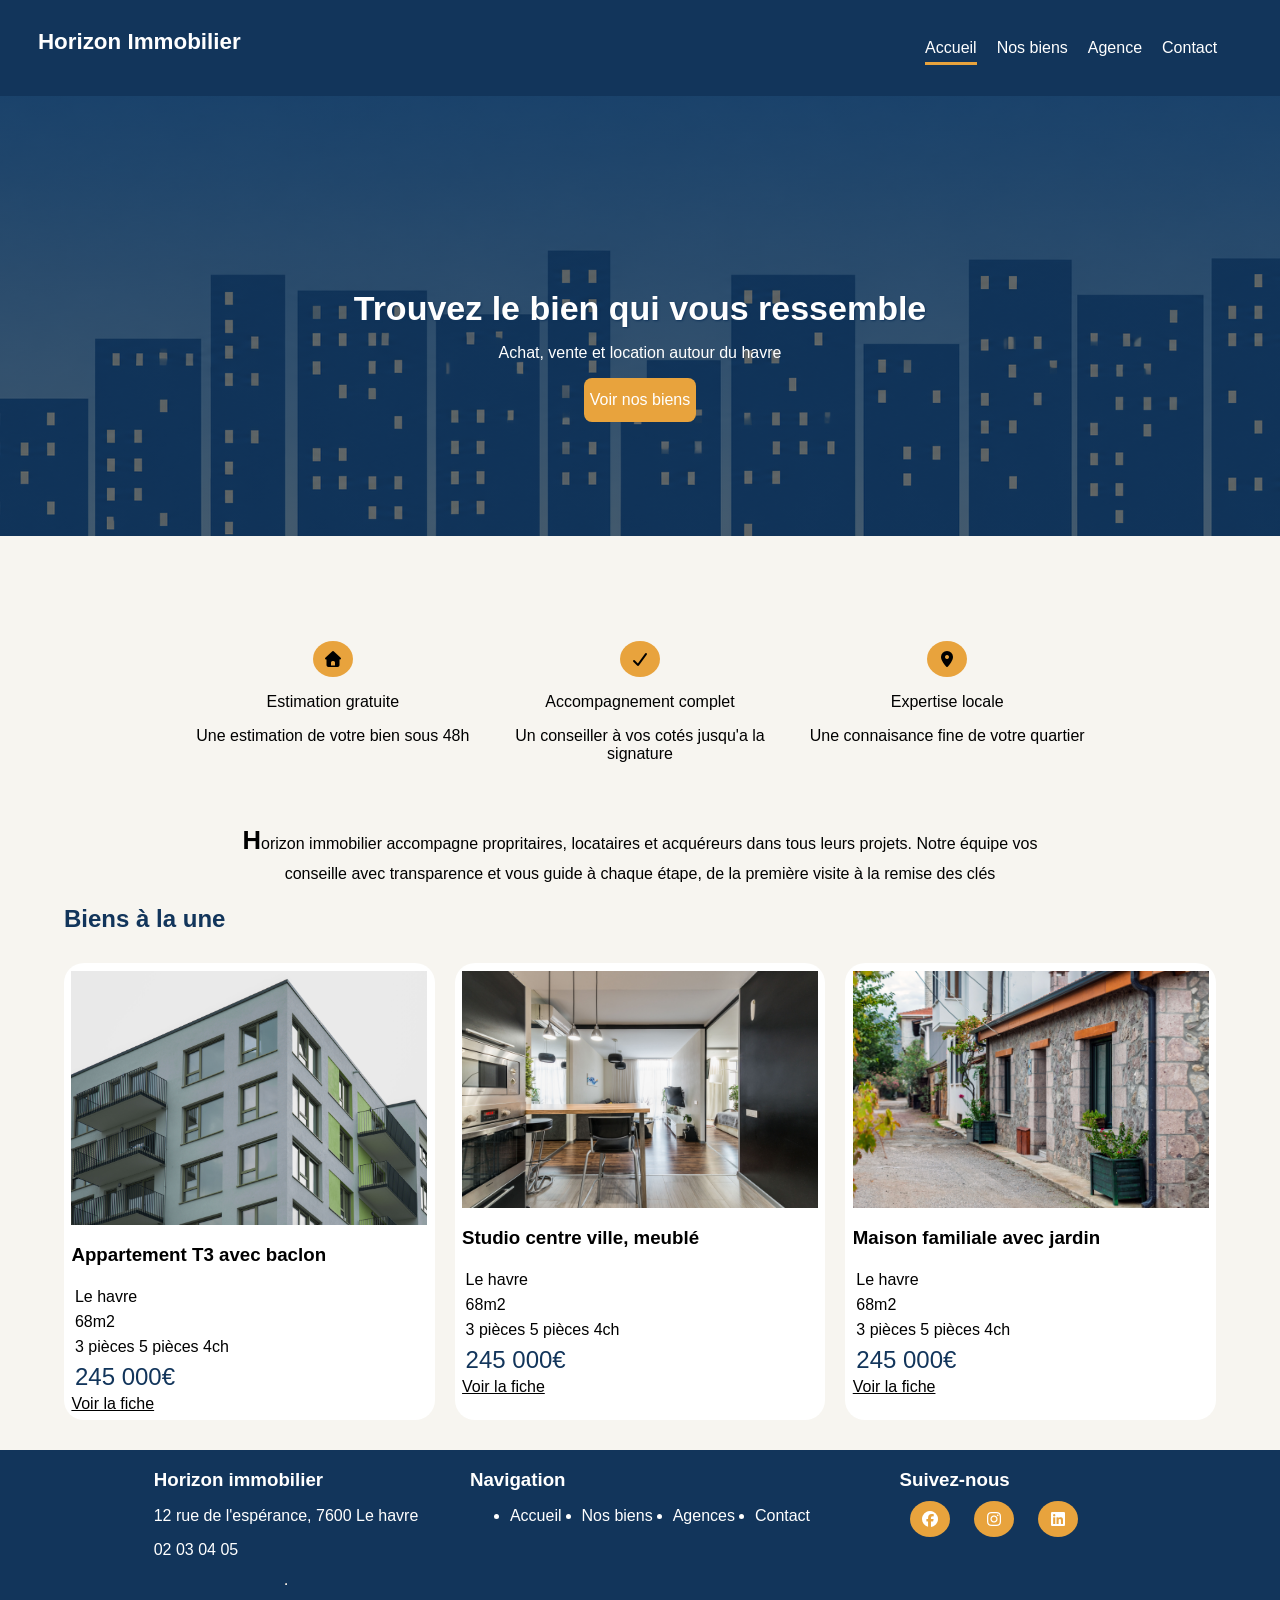
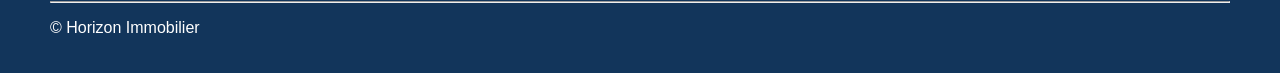
<file: index.html>
<!DOCTYPE html>
<html lang="fr">
<head>
    <meta charset="UTF-8">
    <meta name="viewport" content="width=device-width, initial-scale=1.0">
    <title>Accueil - Agence Immo</title>
    <link rel="stylesheet" href="css/style.css">
    <link rel="stylesheet" href="css/all.min.css">
</head>
<body>
    <header>
        <span class="brand">Horizon Immobilier</span>
        <nav>
            <ul>
                <li class="active-menu">Accueil</li>
                <li id="menu_deroulant"><a href="biens.html">Nos biens</a>
                <ul class="sous_menu">
                    <li><a href="biens.html">Acheter</a></li>
                    <li><a href="biens.html">Louer</a></li>
                    <li><a href="contact.html">Estimer</a></li>
                </li>
                </ul>
                <li><a href="agence.html">Agence</a></li>
                <li><a href="contact.html">Contact</a></li>
            </ul>
        </nav>
    </header>
    <section id="hero">
            <h1>Trouvez le bien qui vous ressemble</h1>
            <p>Achat, vente et location autour du havre</p>
            <button><a href="biens.html">Voir nos biens</a></button>
    </section>
    <main>   
        <section id="atouts">
            <div class="atout-item">
                <i class="fa-solid fa-house"></i>
                <p>Estimation gratuite</p>
                <p>Une estimation de votre bien sous 48h</p>

            </div>
            <div class="atout-item">
                <i class="fa-solid fa-check"></i>
                <p>Accompagnement complet</p>
                <p>Un conseiller à vos cotés jusqu'a la signature</p>
            </div>
            <div class="atout-item">
                <i class="fa-solid fa-location-dot"></i>
                <p>Expertise locale</p>
                <p>Une connaisance fine de votre quartier</p>
            </div>
        </section>
        <section id="introduction">
            <p>Horizon immobilier accompagne propritaires, locataires et acquéreurs dans tous leurs projets. Notre 
                équipe vos conseille avec transparence et vous guide à chaque étape, de la première visite à la remise des clés
            </p>
        </section>
         <h2>Biens à la une</h2>
        <section id="biens-a-une">
            <div class="card-bien">
                <img src="img/bien-appartement.jpg" width="100" height="61%" alt="image appartement">
                <h3>Appartement T3 avec baclon</h3>
                <p>Le havre</p>
                <p>68m2</p>
                <p>3 pièces 5 pièces 4ch </p>
                <p class="prix">245 000€</p>
                <a href="">Voir la fiche</a>
            </div>
            <div class="card-bien">
                <img src="img/bien-studio.jpg" width="300" alt="image studio">
                    <h3>Studio centre ville, meublé</h3>
                    <p>Le havre</p>
                    <p>68m2</p>
                    <p>3 pièces 5 pièces 4ch </p>
                    <p class="prix">245 000€</p>
                    <a href="">Voir la fiche</a>
                </div>
            <div class="card-bien">
                    <img src="img/bien-maison.jpg" width="300" alt="image maison">
                    <h3>Maison familiale avec jardin</h3>
                    <p>Le havre</p>
                    <p>68m2</p>
                    <p>3 pièces 5 pièces 4ch </p>
                    <p class="prix">245 000€</p>
                    <a href="">Voir la fiche</a>
            </div>
        
        </section>
    </main>

    <footer>
        <section class="container-footer">
        <div>
            <h3>Horizon immobilier</h3>
            <p>12 rue de l'espérance, 7600 Le havre</p>
            <p>02 03 04 05</p>
        </div>
        <div>
            <h3>Navigation</h3>
             <ul>
                <li>Accueil</li>
                <li>Nos biens</li>
                <li>Agences</li>
                <li>Contact</li>
             </ul>
        </div>
        <div>
            <h3>Suivez-nous</h3>
            <i class="fa-brands fa-facebook"></i>
            <i class="fa-brands fa-instagram"></i>
            <i class="fa-brands fa-linkedin"></i>
        </div>
        <hr>
        </section>
        <hr>
       <p>© Horizon Immobilier </p> 
    </footer>
</body>
</html>
</file>
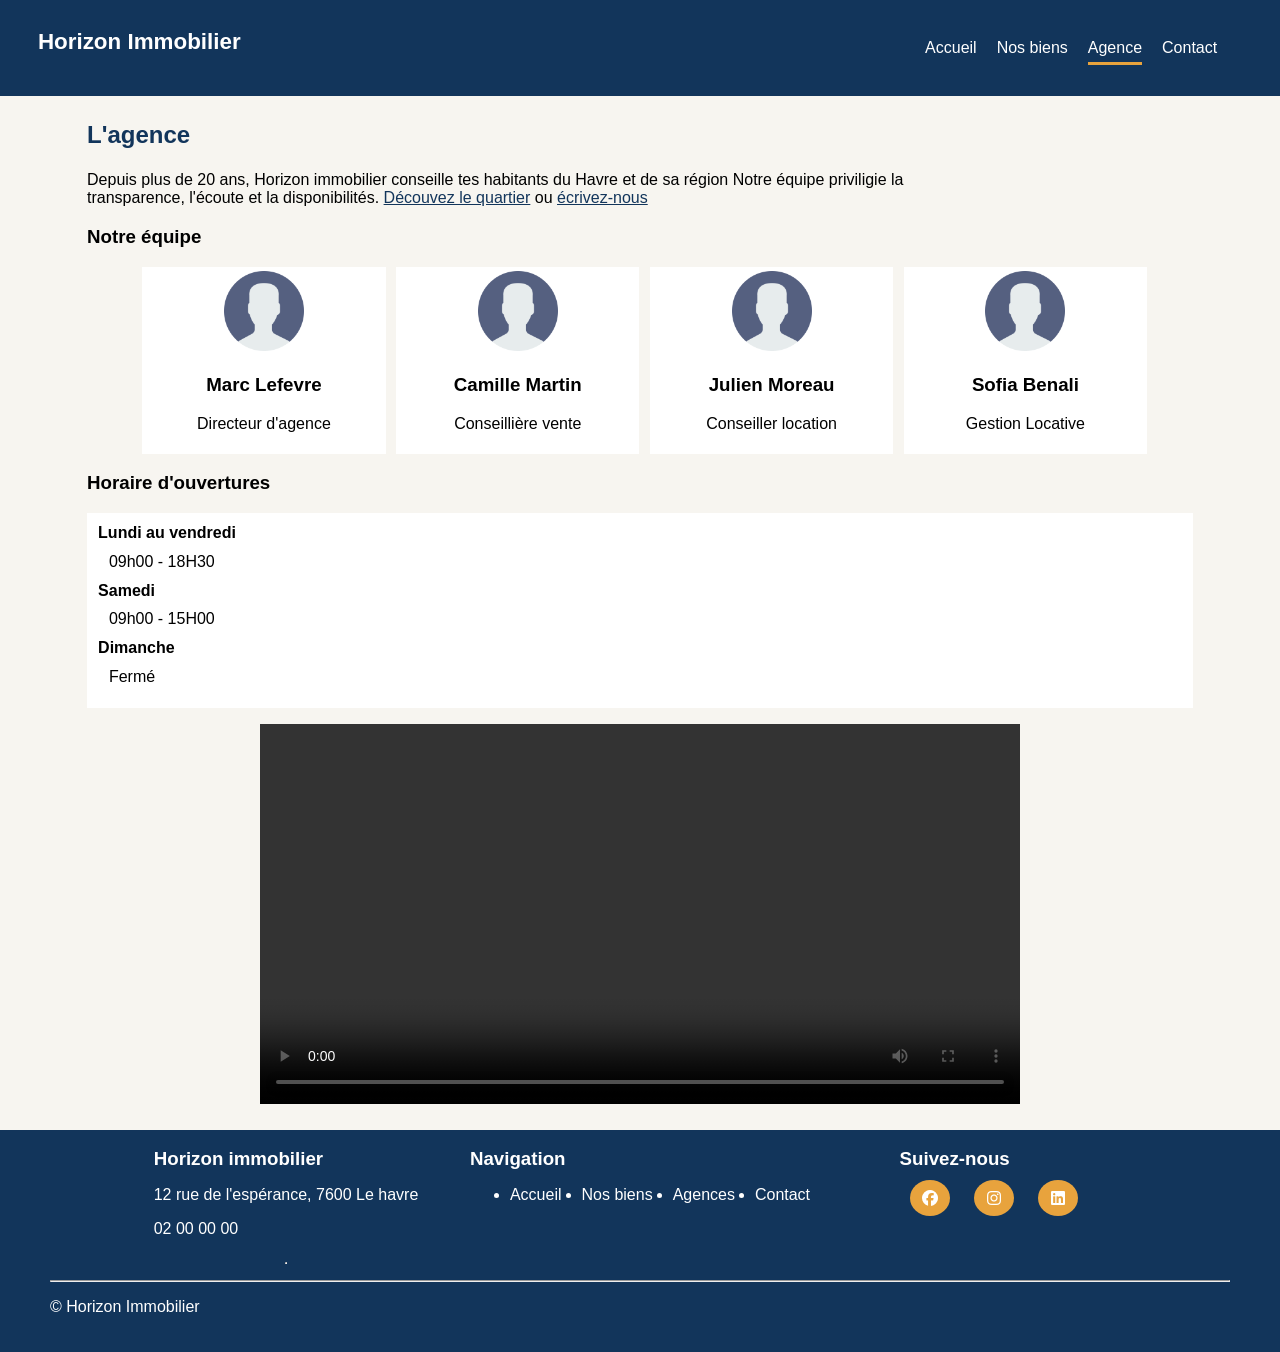
<file: agence.html>
<!DOCTYPE html>
<html lang="fr">
<head>
    <meta charset="UTF-8">
    <meta name="viewport" content="width=device-width, initial-scale=1.0">
    <title>Accueil - Agence Immo</title>
    <link rel="stylesheet" href="css/style.css">
    <link rel="stylesheet" href="css/all.min.css">
</head>
<body>
    <header>
        <span class="brand">Horizon Immobilier</span>
        <nav>
            <ul>
                <li><a href="index.html">Accueil</a></li>
                <li id="menu_deroulant"><a href="biens.html">Nos biens</a>
                <ul class="sous_menu">
                    <li><a href="biens.html">Acheter</a></li>
                    <li><a href="biens.html">Louer</a></li>
                    <li><a href="contact.html">Estimer</a></li>
                </li>
                </ul>
                <li class="active-menu"><a href="agence.html">Agence</a></li>
                <li><a href="contact.html">Contact</a></li>
            </ul>
        </nav>
    </header>
    <section class="container">
        <main>
            <section id="agence">
                <h2>L'agence</h2>
                <p class="presentation-agence">Depuis plus de 20 ans, Horizon immobilier conseille tes habitants du Havre et de sa région
                    Notre équipe priviligie la transparence, l'écoute et la disponibilités. <a href="">Découvez le quartier</a>
                    ou <a href="mailto:contact@horizon-immo.fr">écrivez-nous</a>
                </p>

                <h3>Notre équipe</h3>
                <div id="container-equipe">
                    <div id="equipe">
                        <img src="img/utilisateur.png" alt="equipe" width="80">
                        <h3>Marc Lefevre</h3>
                        <p>Directeur d'agence</p>
                    </div>
                    <div id="equipe">
                        <img src="img/utilisateur.png" alt="equipe" width="80">
                        <h3>Camille Martin</h3>
                        <p>Conseillière vente</p>
                    </div>
                    <div id="equipe">
                        <img src="img/utilisateur.png" alt="equipe" width="80">
                        <h3>Julien Moreau</h3>
                        <p>Conseiller location</p>
                    </div>
                    <div id="equipe">
                        <img src="img/utilisateur.png" alt="equipe" width="80">
                        <h3>Sofia Benali</h3>
                        <p>Gestion Locative</p>
                    </div>
                </div>
            <h3>Horaire d'ouvertures</h3>
            <dl>
                <dt>Lundi au vendredi</dt>
                <dd>09h00 - 18H30</dd>
                <dt>Samedi</dt>
                <dd>09h00 - 15H00</dd>
                <dt>Dimanche</dt>
                <dd>Fermé</dd>
            </dl>

            <video src="video/video.mp4" controls width="auto" height="380"></video>
            </section>
            
        </main>
    </section>
    <footer>
        <section class="container-footer">
        <div>
            <h3>Horizon immobilier</h3>
            <p>12 rue de l'espérance, 7600 Le havre</p>
            <p>02 00 00 00</p>
        </div>
        <div>
            <h3>Navigation</h3>
             <ul>
                <li>Accueil</li>
                <li>Nos biens</li>
                <li>Agences</li>
                <li>Contact</li>
             </ul>
        </div>
        <div>
            <h3>Suivez-nous</h3>
            <i class="fa-brands fa-facebook"></i>
            <i class="fa-brands fa-instagram"></i>
            <i class="fa-brands fa-linkedin"></i>
        </div>
        <hr>
        </section>
        <hr>
       <p>© Horizon Immobilier </p> 
    </footer>
</body>
</html>
</file>
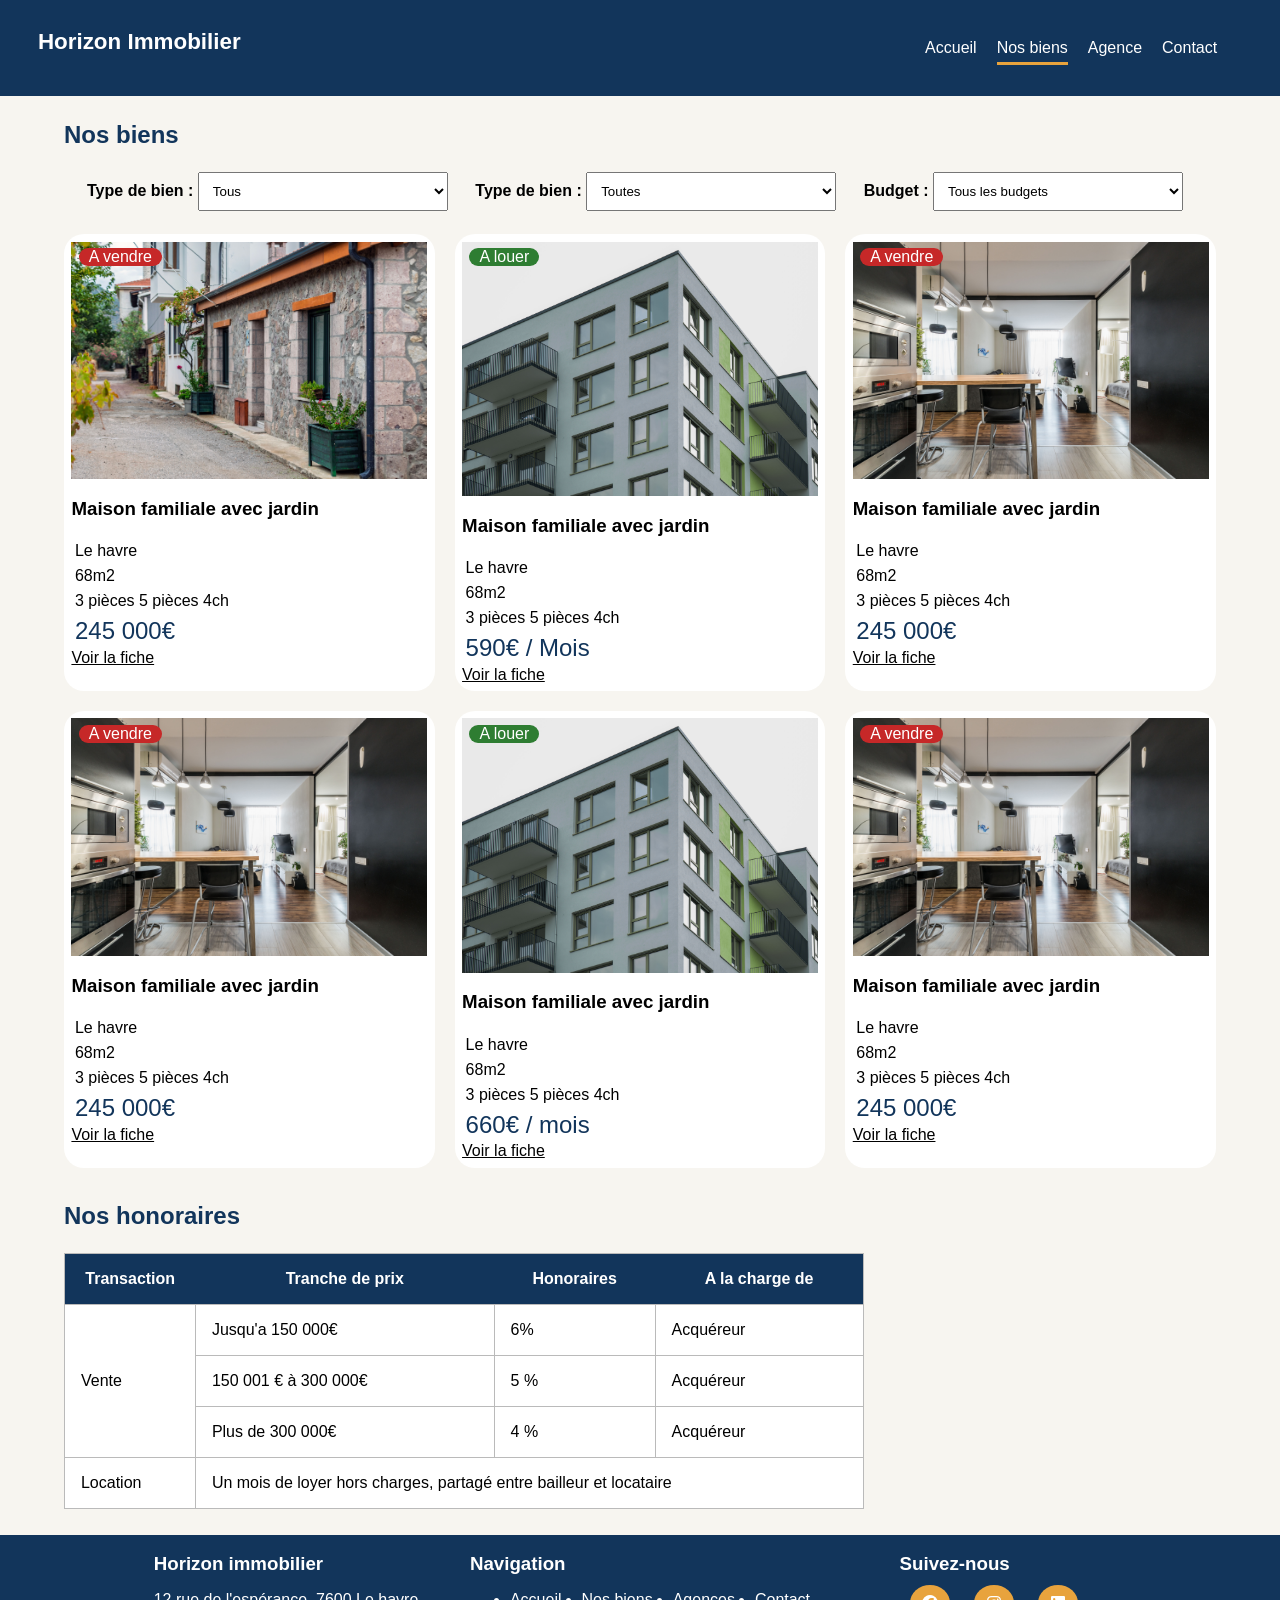
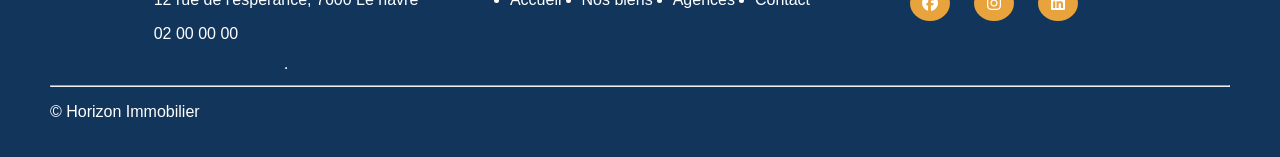
<file: biens.html>
<!DOCTYPE html>
<html lang="fr">
<head>
    <meta charset="UTF-8">
    <meta name="viewport" content="width=device-width, initial-scale=1.0">
    <title>Accueil - Agence Immo</title>
    <link rel="stylesheet" href="css/style.css">
    <link rel="stylesheet" href="css/all.min.css">
</head>
<body>
    <header>
        <span class="brand">Horizon Immobilier</span>
        <nav>
            <ul>
                <li><a href="index.html">Accueil</a></li>
                <li class="active-menu" id="menu_deroulant"><a href="biens.html">Nos biens</a>
                <ul class="sous_menu">
                    <li><a href="biens.html">Acheter</a></li>
                    <li><a href="biens.html">Louer</a></li>
                    <li><a href="contact.html">Estimer</a></li>
                </li>
                </ul>
                <li><a href="agence.html">Agence</a></li>
                <li><a href="contact.html">Contact</a></li>
            </ul>
        </nav>
    </header>
    <section class="container">
        <main>
            <h2>Nos biens</h2>
            <div id="filtre">
                <form action="">
                    <label for="type_bien">Type de bien : </label>
                    
                    <select name="type_bien" id="type_bien">
                        <option value="default">Tous</option>
                        <option value="appartement">Appartement</option>
                        <option value="maison">Maison</option>
                    </select>
                    <label for="type_bien">Type de bien :</label>
                    
                    <select name="ville" id="ville">
                        <option value="toutes">Toutes</option>
                        <option value="appartement">Appartement</option>
                        <option value="maison">Maison</option>
                    </select>
                    <label for="budget">Budget :</label>
                    <select name="budget" id="budget">
                        <option value="toutes">Tous les budgets</option>
                        <option value="inf100">< 100 000€</option>
                        <option value="100_200">100 000€ - 200 000€</option>
                        <option value="sup_200">< 200 000€</option>
                    </select>
                </form>
            </div>
            <section id="list_biens">
                <div class="card-bien">
                    <div class="avendre">A vendre</div>
                    <img src="img/bien-maison.jpg" width="300" alt="image maison">
                    <h3>Maison familiale avec jardin</h3>
                    <p>Le havre</p>
                    <p>68m2</p>
                    <p>3 pièces 5 pièces 4ch </p>
                    <p class="prix">245 000€</p>
                    <a href="fiche-bien.html">Voir la fiche</a>
            </div>
            <div class="card-bien">
                <div class="alouer">A louer</div>
                    <img src="img/bien-appartement.jpg" width="300" height="61%" alt="image maison">
                    <h3>Maison familiale avec jardin</h3>
                    <p>Le havre</p>
                    <p>68m2</p>
                    <p>3 pièces 5 pièces 4ch </p>
                    <p class="prix">590€ / Mois</p>
                    <a href="">Voir la fiche</a>
            </div>
            <div class="card-bien">
                 <div class="avendre">A vendre</div>
                    <img src="img/bien-studio.jpg" width="300" alt="image maison">
                    <h3>Maison familiale avec jardin</h3>
                    <p>Le havre</p>
                    <p>68m2</p>
                    <p>3 pièces 5 pièces 4ch </p>
                    <p class="prix">245 000€</p>
                    <a href="">Voir la fiche</a>
            </div>
            <div class="card-bien">
                 <div class="avendre">A vendre</div>
                    <img src="img/bien-studio.jpg" width="300" alt="image maison">
                    <h3>Maison familiale avec jardin</h3>
                    <p>Le havre</p>
                    <p>68m2</p>
                    <p>3 pièces 5 pièces 4ch </p>
                    <p class="prix">245 000€</p>
                    <a href="">Voir la fiche</a>
            </div>
            <div class="card-bien">
                <div class="alouer">A louer</div>
                    <img src="img/bien-appartement.jpg" width="300" height="61%" alt="image maison">
                    <h3>Maison familiale avec jardin</h3>
                    <p>Le havre</p>
                    <p>68m2</p>
                    <p>3 pièces 5 pièces 4ch </p>
                    <p class="prix">660€ / mois</p>
                    <a href="">Voir la fiche</a>
            </div>
            <div class="card-bien">
                <div class="avendre">A vendre</div>
                    <img src="img/bien-studio.jpg" width="300" alt="image maison">
                    <h3>Maison familiale avec jardin</h3>
                    <p>Le havre</p>
                    <p>68m2</p>
                    <p>3 pièces 5 pièces 4ch </p>
                    <p class="prix">245 000€</p>
                    <a href="">Voir la fiche</a>
            </div>
            </section>
            <section id="honoraire">
                <h2>Nos honoraires</h2>
                <table>
                    <thead>
                        <th>Transaction</th>
                        <th>Tranche de prix</th>
                        <th>Honoraires</th>
                        <th>A la charge de </th>
                    </thead>
                    <tbody>
                        <tr>
                            <td rowspan="3">Vente</td>
                            <td>Jusqu'a 150 000€</td>
                            <td>6%</td>
                            <td>Acquéreur</td>
                        </tr>
                        <tr>
                             <td>150 001 € à 300 000€</td>
                             <td>5 %</td>
                             <td>Acquéreur</td>
                        </tr> 
                        <tr>
                             <td>Plus de 300 000€</td>
                             <td>4 %</td>
                             <td>Acquéreur</td>
                        </tr> 
                        <tr>
                            <td>Location</td>
                            <td colspan="3">Un mois de loyer hors charges, partagé entre bailleur et locataire</td>
                        </tr>
                    </tbody>
                </table>
            </section>
        </main>
    </section>
    <footer>
        <section class="container-footer">
        <div>
            <h3>Horizon immobilier</h3>
            <p>12 rue de l'espérance, 7600 Le havre</p>
            <p>02 00 00 00</p>
        </div>
        <div>
            <h3>Navigation</h3>
             <ul>
                <li>Accueil</li>
                <li>Nos biens</li>
                <li>Agences</li>
                <li>Contact</li>
             </ul>
        </div>
        <div>
            <h3>Suivez-nous</h3>
            <i class="fa-brands fa-facebook"></i>
            <i class="fa-brands fa-instagram"></i>
            <i class="fa-brands fa-linkedin"></i>
        </div>
        <hr>
        </section>
        <hr>
       <p>© Horizon Immobilier </p> 
    </footer>
</body>
</html>
</file>
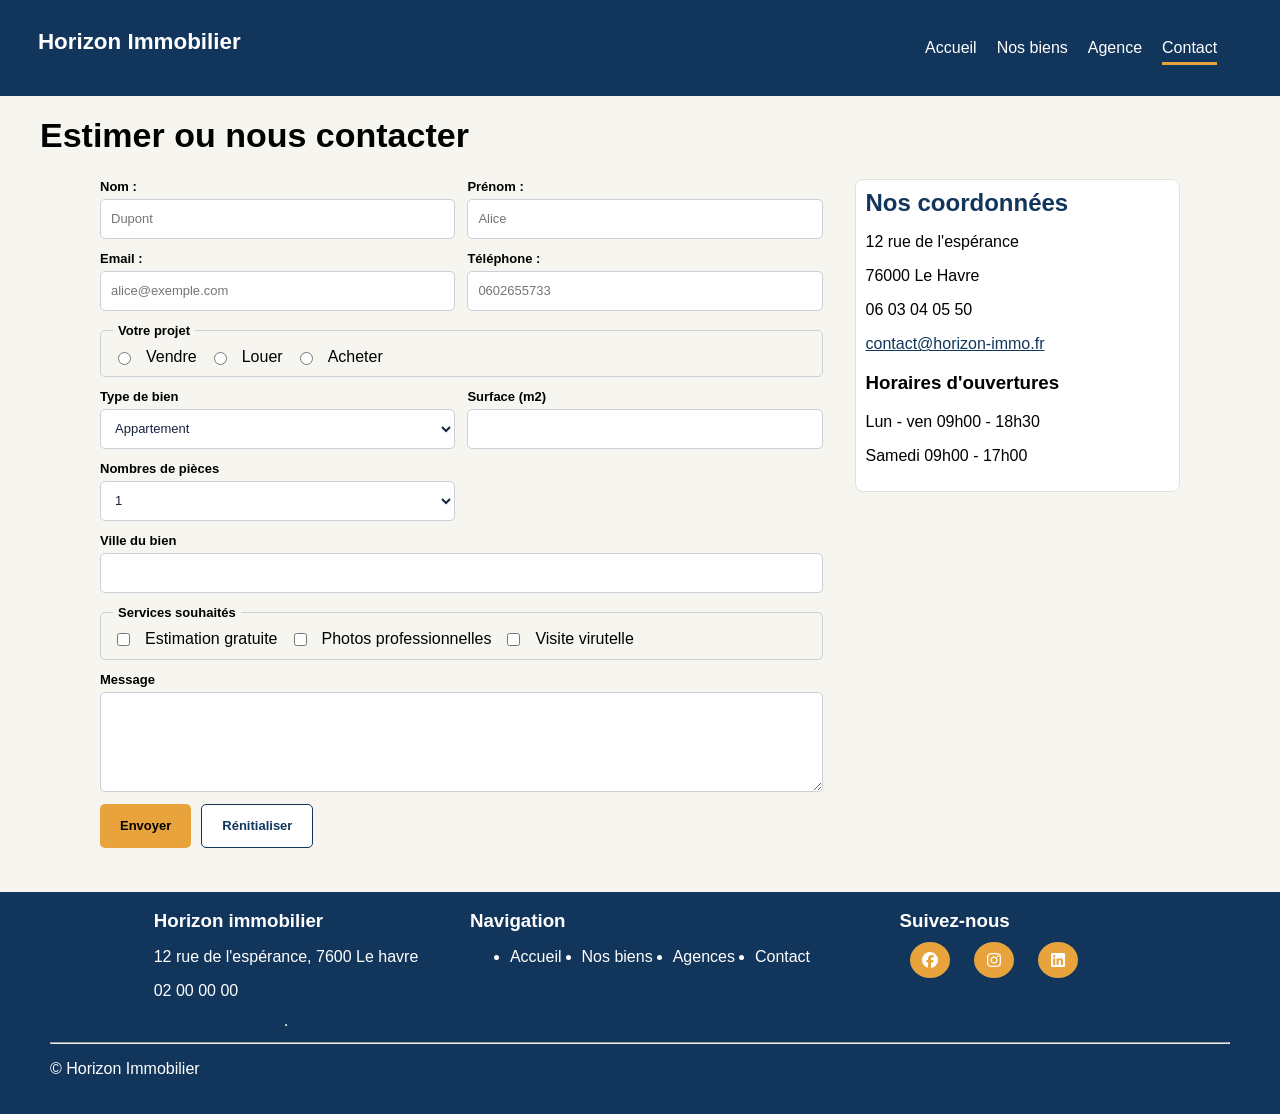
<file: contact.html>
<!DOCTYPE html>
<html lang="fr">
<head>
    <meta charset="UTF-8">
    <meta name="viewport" content="width=device-width, initial-scale=1.0">
    <title>Accueil - Agence Immo</title>
    <link rel="stylesheet" href="css/style.css">
    <link rel="stylesheet" href="css/all.min.css">
</head>
<body>
    <header>
        <span class="brand">Horizon Immobilier</span>
        <nav>
            <ul>
                <li><a href="index.html">Accueil</a></li>
                <li id="menu_deroulant"><a href="biens.html">Nos biens</a>
                <ul class="sous_menu">
                    <li><a href="biens.html">Acheter</a></li>
                    <li><a href="biens.html">Louer</a></li>
                    <li><a href="contact.html">Estimer</a></li>
                </li>
                </ul>
                <li><a href="agence.html">Agence</a></li>
                <li class="active-menu"><a href="contact.html">Contact</a></li>
            </ul>
        </nav>
    </header>
    <section class="contact-section">
        <H1>Estimer ou nous contacter</h1>
        <main class="contact-layout">

                 <form action="" class="contact-form">
                    <div class="form-row">
                       <div class="form-group">
                            <label for="nom">Nom :</label>
                            <input type="text" placeholder="Dupont" id="nom" required>
                        </div>
                        <div class="form-group">    
                            <label for="prenom">Prénom :</label>
                            <input type="text" placeholder="Alice" id="prenom" required>
                        </div>
                    </div>
                    <div class="form-row">
                        <div class="form-group">
                            <label for="email">Email :</label>
                            <input type="email" placeholder="alice@exemple.com" id="email" required>
                        </div>
                        <div class="form-group">
                            <label for="telephone">Téléphone :</label>
                            <input type="tel" placeholder="0602655733" id="telephone"   pattern="0[1-9]([ .-]?[0-9]{2}){4}" required>
                        </div>
                    </div>

                    <fieldset>
                        <legend>Votre projet</legend>
                        <input type="radio" id="vendre">
                        <label for="vendre">Vendre</label>
                        <input type="radio" id="louer">
                        <label for="louer">Louer</label>
                        <input type="radio" id="acheter">
                        <label for="acheter">Acheter</label>
                    </fieldset>

                <div class="form-row">
                    <div class="form-group">
                        <label for="bien">Type de bien</label>
                        <select name="bien" id="bien">
                            <option value="appartement">Appartement</option>
                            <option value="maison">Maison</option>
                            <option value="terrain">Terrain</option>
                            <option value="local_commercial">Local commercial</option>
                        </select>
                    </div>

                    <div class="form-group">
                        <label for="surface">Surface (m2)</label>
                        <input type="number" name="surface" id="surface">
                    </div>
                </div>
                <div class="form-row">
                    <div class="form-group">
                        <label for="pieces">Nombres de pièces</label>
                        <select name="pieces" id="pieces">
                            <option value="1">1</option>
                            <option value="2">2</option>
                            <option value="3">3</option>
                            <option value="4">4</option>
                            <option value="5+">5 et plus</option>
                        </select>
                    </div>  
                </div>
                    <div class="form-group">
                       <label for="ville">Ville du bien</label>
                        <input type="text" id="ville"> 
                    </div>  
                </div>

                <fieldset>
                    <legend>Services souhaités</legend>
                    <input type="checkbox" id="estimation_gratuite">
                    <label for="estimation_gratuite">Estimation gratuite</label>
                    <input type="checkbox" id="photo_pro">
                    <label for="photo_pro">Photos professionnelles</label>
                    <input type="checkbox" id="visite_virtuelle">
                    <label for="visite_virtuelle">Visite virutelle</label>
                </fieldset>

                <div class="form-group message-group">
                    <label for="message">Message</label>
                    <textarea id="message" rows="4" maxlength="300"></textarea>
                </div>

                <div class="form-buttons">
                    <button type="submit">Envoyer</button>
                    <button class="btn-reset" type="reset"> Rénitialiser</button>
                </div>
            </form>


        <aside id="coordonnees">
            <h2>Nos coordonnées</h2>
            <p>12 rue de l'espérance</p>
            <p>76000 Le Havre</p>
            <p>06 03 04 05 50</p>
            <a href="mailto:contact@horizon-immo.fr">contact@horizon-immo.fr</a>
            <h3>Horaires d'ouvertures</h3>
            <p>Lun - ven 09h00 - 18h30</p>
            <p>Samedi 09h00 - 17h00</p>
        </aside>
    </main>
</section>


    <footer>
        <section class="container-footer">
        <div>
            <h3>Horizon immobilier</h3>
            <p>12 rue de l'espérance, 7600 Le havre</p>
            <p>02 00 00 00</p>
        </div>
        <div>
            <h3>Navigation</h3>
             <ul>
                <li>Accueil</li>
                <li>Nos biens</li>
                <li>Agences</li>
                <li>Contact</li>
             </ul>
        </div>
        <div>
            <h3>Suivez-nous</h3>
            <i class="fa-brands fa-facebook"></i>
            <i class="fa-brands fa-instagram"></i>
            <i class="fa-brands fa-linkedin"></i>
        </div>
        <hr>
        </section>
        <hr>
       <p>© Horizon Immobilier </p> 
    </footer>
</body>
</html>
</file>
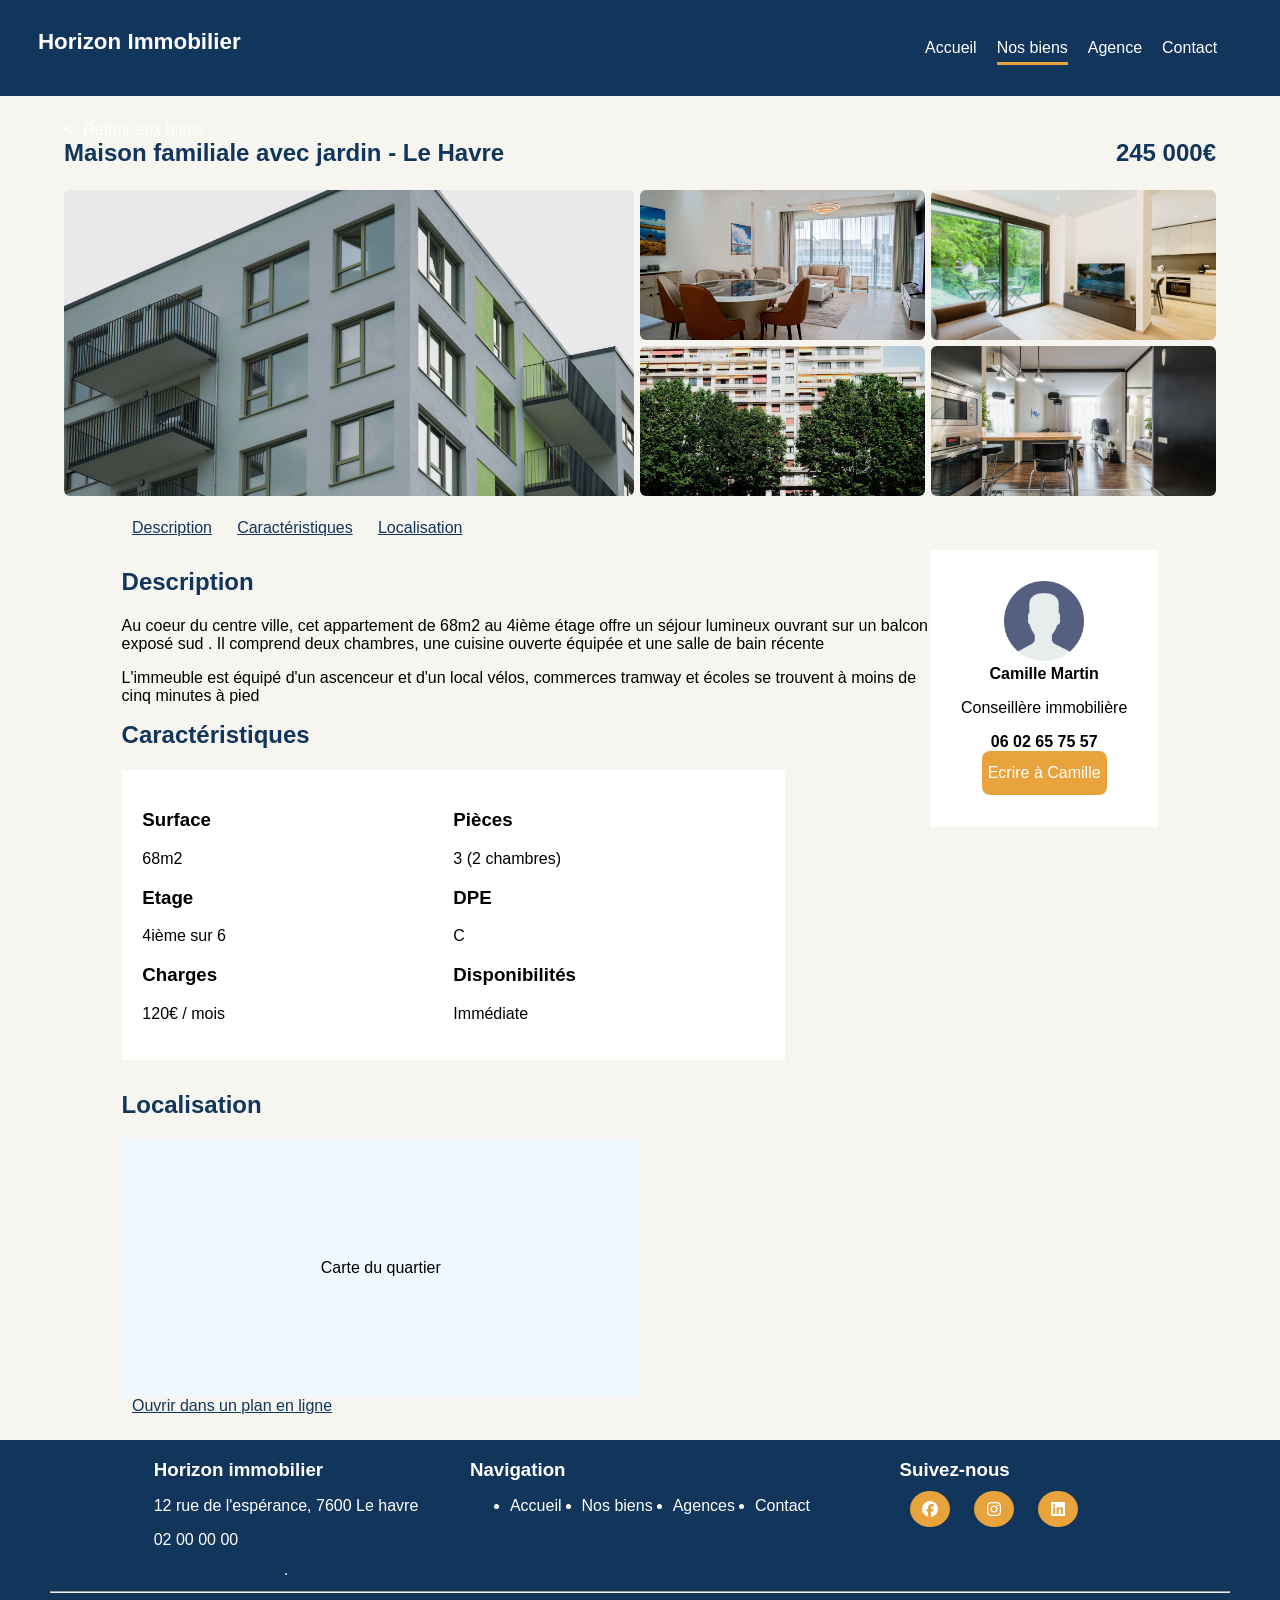
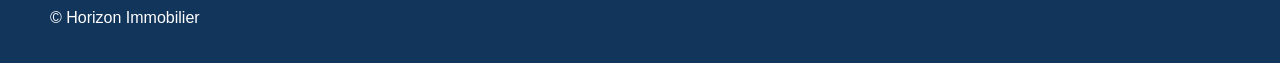
<file: fiche-bien.html>
<!DOCTYPE html>
<html lang="fr">
<head>
    <meta charset="UTF-8">
    <meta name="viewport" content="width=device-width, initial-scale=1.0">
    <title>Accueil - Agence Immo</title>
    <link rel="stylesheet" href="css/style.css">
    <link rel="stylesheet" href="css/all.min.css">
</head>
<body>
    <header>
        <span class="brand">Horizon Immobilier</span>
        <nav>
            <ul>
                <li><a href="index.html">Accueil</a></li>
                <li id="menu_deroulant" class="active-menu"><a href="biens.html">Nos biens</a>
                <ul class="sous_menu">
                    <li><a href="biens.html">Acheter</a></li>
                    <li><a href="biens.html">Louer</a></li>
                    <li><a href="contact.html">Estimer</a></li>
                </li>
                </ul>
                <li><a href="agence.html">Agence</a></li>
                <li><a href="contact.html">Contact</a></li>
            </ul>
        </nav>
    </header>
    <section class="container">
        <main>
            <a href="biens.html"><- Retour aux biens</a>
            <h2>Maison familiale avec jardin - Le Havre<span class="prix-fiche">245 000€</span></h2>
            <section id="bloc-image">
                <img class="img-principale" src="img/bien-appartement.jpg" width="500" alt="">
                <img src="img/appart1.jpg" width="250" alt="">
                <img src="img/appart2.jpg" width="250" alt="">
                <img src="img/appart3.jpg" width="250" alt="">
                <img src="img/bien-studio.jpg" width="250" alt="">
            </section>
        <main>
            <a class="ancre" href="#description-bien">Description</a> 
            <a class="ancre" href="#caracteristiques-bien">Caractéristiques</a>
            <a class="ancre" href="#localisation">Localisation</a>
            <aside class="contact-conseiller">
                <img src="img/utilisateur.png" alt="utilisateur" width="80">
                <br>
                <strong>Camille Martin</strong>
                <p>Conseillère immobilière</p>
                <strong>06 02 65 75 57</strong>
                <br>
                <button><a href="mailto:contact@horizon-immo.fr">Ecrire à Camille</a></button>
            </aside>
            <section id="description-bien">
                <h2>Description</h2>
                <p>Au coeur du centre ville, cet appartement de 68m2 au 4ième étage offre un séjour lumineux ouvrant sur
                    un balcon exposé sud . Il comprend deux chambres, une cuisine ouverte équipée et une salle de bain récente
                </p>
                <p>L'immeuble est équipé d'un ascenceur et d'un local vélos, commerces tramway et écoles se trouvent à moins de cinq minutes 
                    à pied
                </p>
                <h2>Caractéristiques</h2>
                <div id="caracteristiques-bien">
                    <div>
                        <h3>Surface</h3>
                        <p>68m2</p>
                        <h3>Etage</h3>
                        <p>4ième sur 6</p>
                        <h3>Charges</h3>
                        <p>120€ / mois</p>
                    </div>
                    <div>
                        <h3>Pièces</h3>
                        <p>3 (2 chambres)</p>
                        <h3>DPE</h3>
                        <p>C</p>
                        <h3>Disponibilités</h3>
                        <p>Immédiate</p>
                    </div>
                    
                </div>
            </section>
            <section id="localisation">
                <h2>Localisation</h2>
                <div id="map">
                    <p>Carte du quartier</p>
                </div>
                <a href="https://maps.app.goo.gl/nMBPnJbBStfSprxC6" target="_blank">Ouvrir dans un plan en ligne</a>
            </section>
        </main>
            
    </section>
    <footer>
        <section class="container-footer">
        <div>
            <h3>Horizon immobilier</h3>
            <p>12 rue de l'espérance, 7600 Le havre</p>
            <p>02 00 00 00</p>
        </div>
        <div>
            <h3>Navigation</h3>
             <ul>
                <li>Accueil</li>
                <li>Nos biens</li>
                <li>Agences</li>
                <li>Contact</li>
             </ul>
        </div>
        <div>
            <h3>Suivez-nous</h3>
            <i class="fa-brands fa-facebook"></i>
            <i class="fa-brands fa-instagram"></i>
            <i class="fa-brands fa-linkedin"></i>
        </div>
        <hr>
        </section>
        <hr>
       <p>© Horizon Immobilier </p> 
    </footer>
</body>
</html>
</file>
<file: css/style.css>
body{
    margin: 0;
    background-color: #f7f5f0;
    font-family: Arial, Helvetica, sans-serif;
}
a{
    color: white;
    text-decoration: none;
}
.card-bien a{
    color: black;
    text-decoration: underline;
}
.container{
    min-height: 100vh;
}
h1,h2{
    margin: 0;
}
h1{
    font-size: 34px;
}
h2{
    color: #12355b;
    margin-bottom: 2%;
}
header{
    background-color: #12355b;
    padding: 1%;
    height: 70px;
    position: sticky;
    top:0;
    z-index: 1000;
}
header ul{
    display: flex;
    list-style: none;
    float: right;
    color: white ;
    gap: 20px;
}
nav{
    margin-right: 50px;
    margin-top: 10px;
}
.brand{
    color: white;
    font-weight: bold;
    float: left;
    margin-top: 1.3%;
    margin-left: 2%;
    font-size: 1.4em;;
}
.active-menu{
    border-bottom: 3px solid #e8a33d;
    padding-bottom: 5px;
}
main{
    width: 90%;
    margin: 2% auto;
}
#hero{
    position: relative;
    width: 100%;
    display: flex;
    height: 520px;
    align-items: center;
    justify-content: center;
    flex-direction: column;
    background-image:linear-gradient(rgba(18, 53, 91, 0.6), rgba(18, 53, 91, 0.6)),     url("../img/hero.png");
    background-size: cover;
    background-position:center -80px;
    background-repeat: no-repeat;
    color: white;
}
#hero h1{
    text-shadow: 1px 1px 2px #12355b;
}
button{
    background-color: #e8a33d;
    color: 12355b;
    font-size: 16px;
    border-radius: 8px;
    min-height: 44px;
    border: none;
}
#atouts{
    display: flex;
    width: 80%;
    height: auto;
    text-align: center;
    margin: 0 auto;
}
#atouts i{
    background-color: #e8a33d;
    border-radius: 50%;
    padding: 10px;
}
.atout-item{
    width: 40%;
}
#introduction{
    margin: 0 auto;
    width: 860px;
    text-align: center;
    margin-top: 4%;
    line-height: 30px;
}
#introduction::first-letter{
    font-weight: bold;
    font-size: 1.6em;
}
#biens-a-une{
    display: grid;
    gap: 20px;
    grid-template-columns: repeat(3, 2fr); 
    margin: 30px auto;
}
.card-bien{
    position: relative;
    border-radius: 20px;
    display: flex;
    flex-direction: column;
     background-color: white;
     padding: 2%;
}
.card-bien .prix{
    font-size: 1.5em;
    margin: 1%;
    color: #12355b
}
.card-bien p{
    margin: 1%;
}
.card-bien img{
    width: 100%;
    object-fit: cover;
}
.avendre, .alouer{
    position: absolute;
    background-color: #c62828;
    color: white;
    padding: 0 10px 0 10px;
    font-size: 16px;
    border-radius: 20px;
    top:3%;
    left: 4%;
}
.alouer{
    background-color: #2e7d32;
}
.container-footer{
    display: grid;
    grid-template-columns: repeat(3,1fr);
    width: 90%;
    margin: 0 auto;
    justify-items: center;
}
.container-footer ul{
    display: flex;
    gap: 20px
}

#filtre{
    margin: 2%;
    width: 100%;
}
#filtre select{
    margin-right: 2%;
    padding: 10px;
    width: 250px;
}
#filtre label{
    font-weight: bold;
}
#list_biens{
    display: grid;
    width: 100%;
    grid-template-columns: repeat(3, 1fr);
    gap:20px;
}
#honoraire{
    margin-top: 3%;
}
#honoraire table{
    width: 800px;
    border: 1px solid rgb(186, 186, 186);
    border-collapse: collapse;
    background-color: white;
}
#honoraire th{
    background-color: #12355b;
    padding: 2%;
    color: white
}
#honoraire td{
    padding: 2%;
    border: 1px solid rgb(186, 186, 186);   
}
.prix-fiche{
    float: right;
}
#description-bien, .contact-conseiller{
    margin-top: 3%;
}
#localisation{
    margin-top: 3%;
}
#localisation a{
    text-decoration: underline;
    color:#12355b;
    margin: 1%;
}
#agence{
    margin: 2%;
}
.presentation-agence{
max-width: 820px;
}
#agence a{
    color:#12355b;
    text-decoration: underline;
}
#container-equipe{
    display: grid;
    width: 90%;
    margin: 0 auto;
    gap: 20px;
    grid-template-columns: repeat(4,1fr);
}
#equipe{
    width:100%;
    text-align: center;
    background-color: white;
    padding: 2%;
}
dl{
    background-color: white;
    padding: 1%;
}
dt{
    font-weight: bold;
}
dd{
    margin: 1%;
}
video{
    display: block;
    margin: 0 auto;
}
.contact-section {
    max-width: 1200px;
    margin: 0 auto;
    padding: 20px 30px;

}
.contact-section aside{
    padding: 20px;
    border: 1px solid #e1e1e1;
    border-radius: 8px;
    background: #fff;
    box-sizing: border-box;
    overflow-wrap: anywhere;
    padding: 3%;
}
.contact-layout {
    display: grid;
    grid-template-columns: minmax(0, 2fr) minmax(220px, 0.9fr);
    gap: 32px;
    align-items: start;
}
.contact-form {
    display: flex;
    flex-direction: column;
    gap: 12px;
    min-width: 0;
}
.form-row {
    display: grid;
    grid-template-columns: repeat(2, minmax(0, 1fr));
    gap: 12px;
}
.form-group {
    display: flex;
    flex-direction: column;
    min-width: 0;
    gap: 5px;
}
.form-group label {
    font-size: 13px;
    font-weight: 600;
}

.form-group input,
.form-group select,
.form-group textarea {
    width: 100%;
    box-sizing: border-box;
    padding: 10px;
    border: 1px solid #cbd0d8;
    border-radius: 5px;
    background: #fff;
    font-size: 13px;
    color: #17233f;
}

.form-group input,
.form-group select {
    height: 40px;
}

.form-group textarea {
    resize: vertical;
    min-height: 100px;
}

fieldset {
    display: flex;
    align-items: center;
    flex-wrap: wrap;
    gap: 12px;
    margin: 0;
    padding: 10px 12px;
    border: 1px solid #cbd0d8;
    border-radius: 5px;
    min-width: 0;
}

fieldset legend {
    padding: 0 5px;
    font-size: 13px;
    font-weight: 600;
}

.form-buttons {
    display: flex;
    gap: 10px;
    align-items: center;
}

.form-buttons button {
    padding: 10px 20px;
    border-radius: 5px;
    font-size: 13px;
    font-weight: 600;
    cursor: pointer;
}
@keyframes glissement {
  from {
    transform: translateX(0);
  }
  to {
    transform: translateX(-30px);
  }
}
nav ul{
    position: relative;
}
.sous_menu a{
    color: #12355b;
}
.sous_menu{
    display: none;
    position: absolute;
    top: 100%;
    left: 20%;
    padding: 10px;
    min-width: 60%;
    border-radius: 20px;
    background-color: #fff;
    border: 1px solid silver;
    animation-name: glissement;
  animation-duration: 1s;
  animation-timing-function: ease-in-out;
  animation-direction: alternate;
  animation-iteration-count: infinite;
}
#menu_deroulant:hover .sous_menu{
display: flex;
}
#menu_deroulant .sous_menu a:hover{
text-decoration: underline;
}


@media (max-width: 600px) {
    .contact-section {
        padding: 20px 15px;
    }

    .contact-layout {
        grid-template-columns: 1fr;
        gap: 25px;
    }

    .form-row {
        grid-template-columns: 1fr;
    }
    #hero{
        text-align: center;
    }
    #atouts{
        font-size: 1.3em;
        flex-direction: column;
    }
    #atouts i{
        font-size: 1.5em;
        
    }
    .atout-item {
    width: 100%;
    }
    #introduction{
        width: 100%;
    }
    #biens-a-une{
    grid-template-columns: repeat(1, 2fr);

    }
    #filtre form{
        display: flex;
        flex-direction: column;
    }

    #list_biens{
    grid-template-columns: repeat(1, 1fr);

    }

    #honoraire{
        overflow: auto;
    }
    .container-footer{
        grid-template-columns: repeat(1, 1fr);
        justify-items: start
    }

}

#coordonnees a{
color: #12355b;
text-decoration: underline;
}

.btn-reset{
    background-color: white;
    border: 1px solid #12355b;
    color:#12355b
}

.ancre{
    text-decoration: underline;
    color:#12355b;
    margin: 1%; 
}
#caracteristiques-bien{
    display: grid;
    grid-template-columns: repeat(2,2fr);
    background-color: white;
    width: 60%;
    padding: 2%;
}
#map{
    width: 30%;
    background-color: aliceblue;
    height: 20%;
    padding: 10%;
    text-align: center;
}
#bloc-image{    
    display: grid;
    grid-template-columns: 2fr 1fr 1fr;
    grid-template-rows: repeat(2, 150px);
    gap: 6px;
}
.contact-conseiller{
float: right;
background-color: white;
text-align: center;
padding: 3%;
position: sticky;
top: 70px;
}
#bloc-image img{
    width: 100%;
    height: 100%;
    object-fit: cover;
    border-radius: 6px;
    display: block;
}
#bloc-image .img-principale{
    grid-column: 1;
    grid-row: 1 / 3;
}

footer{
    background-color: #12355b;
    color: white;
    padding: 0 50px 20px 50px;
}
footer h3{
    margin-bottom: 0;
}
footer i{
    background-color: #e8a33d;
    margin: 10px;
    border-radius: 50%;
    padding: 10px;
}
</file>
